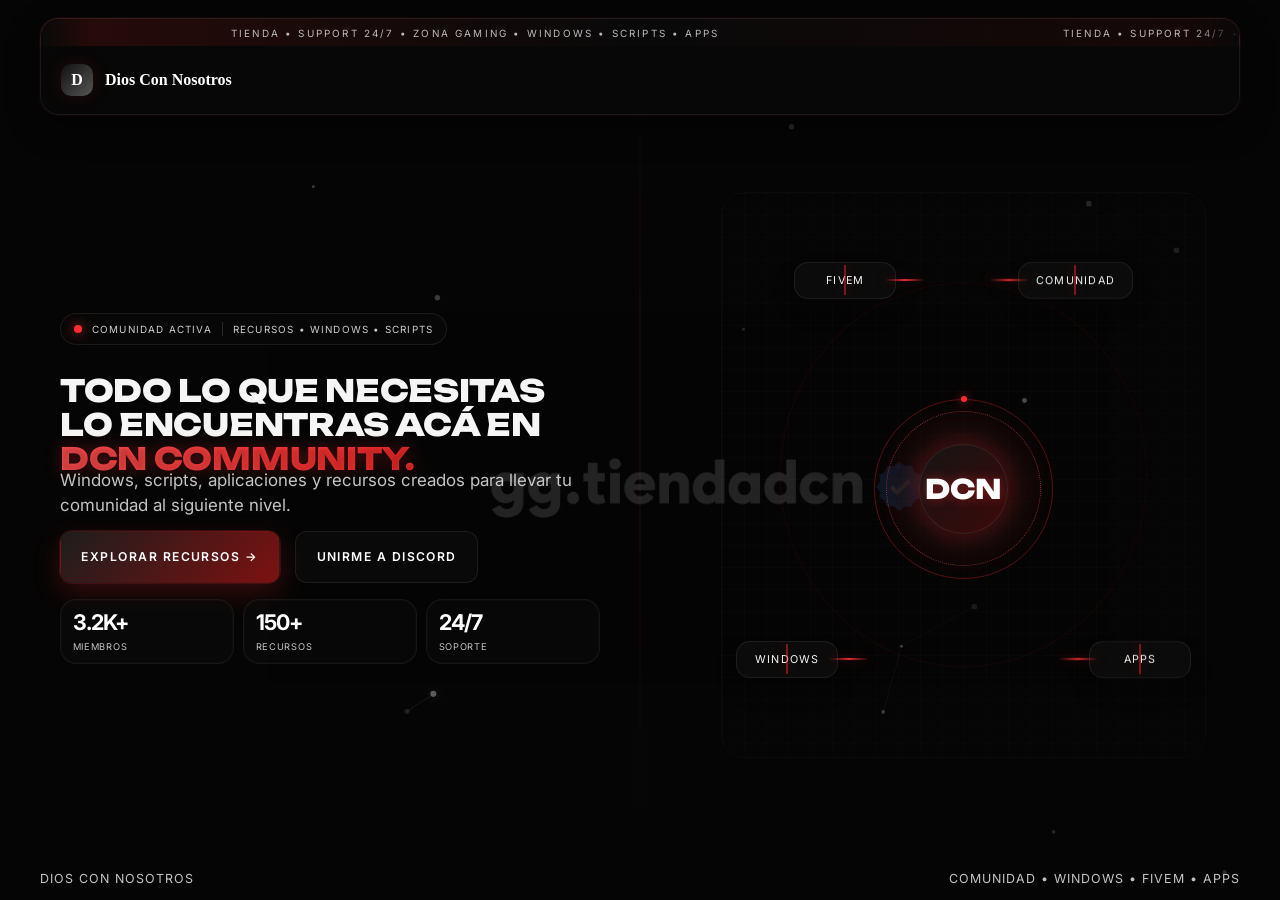
<file: index.html>
<!DOCTYPE html>
<html lang="es">
  <head>
    <!-- Cabecera principal del landing page -->
    <meta charset="UTF-8" />
    <meta name="viewport" content="width=device-width, initial-scale=1.0" />
    <title>Comunidad Discord | Productos y Free Stuff</title>
    <meta
      name="description"
      content="Comunidad de Discord con Windows, scripts, apps, recursos gratis y productos premium."
    />
    <link rel="preconnect" href="https://fonts.googleapis.com" />
    <link rel="preconnect" href="https://fonts.gstatic.com" crossorigin />
    <link
      href="https://fonts.googleapis.com/css2?family=Inter:wght@400;500;600;700;800&display=swap"
      rel="stylesheet"
    />
    <link
      href="https://fonts.googleapis.com/css2?family=Unbounded:wght@800&display=swap"
      rel="stylesheet"
    />
    <link rel="stylesheet" href="/styles.css" />
  </head>
  <body>
    <!-- Fondo animado y visual principal -->
    <canvas id="particleCanvas" aria-hidden="true"></canvas>
    <div class="background-visual" aria-hidden="true"></div>

    <div class="intro-overlay" id="introOverlay" aria-live="assertive">
      <div class="intro-brand">
        <div class="brand-mark">D</div>
        <span>Dios Con Nosotros</span>
      </div>
    </div>

    <div class="page-shell">
      <header class="topbar">
        <div class="ticker-strip" aria-hidden="true">
          <div class="ticker-track" id="tickerTrack">
            <div class="ticker-copy">
              <span class="ticker-copy-item">TIENDA • SUPPORT 24/7 • ZONA GAMING • WINDOWS • SCRIPTS • APPS</span>
              <span class="ticker-copy-item">TIENDA • SUPPORT 24/7 • ZONA GAMING • WINDOWS • SCRIPTS • APPS</span>
            </div>
            <div class="ticker-copy" aria-hidden="true">
              <span class="ticker-copy-item">TIENDA • SUPPORT 24/7 • ZONA GAMING • WINDOWS • SCRIPTS • APPS</span>
              <span class="ticker-copy-item">TIENDA • SUPPORT 24/7 • ZONA GAMING • WINDOWS • SCRIPTS • APPS</span>
            </div>
          </div>
        </div>

        <div class="topbar-inner">
          <div class="brand">
            <div class="brand-mark">D</div>
            <span id="brandNameText">Dios Con Nosotros</span>
          </div>

        </div>
      </header>

      <main>
        <div id="homeView">
          <section id="inicio" class="hero premium-hero fade-in">
            <div class="hero-copy">
              <div class="hero-badge reveal-item">
                <span class="hero-badge-dot"></span>
                <span>COMUNIDAD ACTIVA</span>
                <span class="hero-badge-divider"></span>
                <span>RECURSOS • WINDOWS • SCRIPTS</span>
              </div>

              <h1 id="communityTitle" class="reveal-item">
                <span class="hero-title-line">TODO LO QUE NECESITAS</span>
                <span class="hero-title-line">LO ENCUENTRAS ACÁ EN</span>
                <span class="hero-title-line hero-title-accent">DCN COMMUNITY.</span>
              </h1>

              <p id="communitySubtitle" class="reveal-item">
                Windows, scripts, aplicaciones y recursos creados para llevar tu comunidad al
                siguiente nivel.
              </p>

              <div class="hero-actions reveal-item">
                <a href="/windows" data-route class="btn btn-primary">EXPLORAR RECURSOS →</a>
                <a href="https://discord.gg/nmadqXrRWz" class="btn btn-secondary" target="_blank" rel="noopener noreferrer">UNIRME A DISCORD</a>
              </div>

              <div class="stats">
                <div class="reveal-item">
                  <strong class="stat-number" data-target="3.2" data-decimals="1" data-suffix="K+">0</strong>
                  <span>MIEMBROS</span>
                </div>
                <div class="reveal-item">
                  <strong class="stat-number" data-target="150" data-decimals="0" data-suffix="+">0</strong>
                  <span>RECURSOS</span>
                </div>
                <div class="reveal-item">
                  <strong class="stat-number" data-target="24" data-decimals="0" data-suffix="/7">0</strong>
                  <span>SOPORTE</span>
                </div>
              </div>
            </div>

            <div class="hero-showcase reveal-item" aria-label="Navegación principal de recursos">
              <div class="showcase-grid"></div>

              <a href="/fivem" data-route class="showcase-node showcase-node-fivem">
                <span class="showcase-pulse" aria-hidden="true"></span>
                <span>FiveM</span>
              </a>
              <a href="/windows" data-route class="showcase-node showcase-node-windows">
                <span class="showcase-pulse" aria-hidden="true"></span>
                <span>WINDOWS</span>
              </a>
              <a href="/apps" data-route class="showcase-node showcase-node-apps">
                <span class="showcase-pulse" aria-hidden="true"></span>
                <span>APPS</span>
              </a>
              <a href="/comunidad" data-route class="showcase-node showcase-node-community">
                <span class="showcase-pulse" aria-hidden="true"></span>
                <span>COMUNIDAD</span>
              </a>

              <div class="showcase-core-wrap">
                <span class="showcase-core-glow" aria-hidden="true"></span>
                <a href="/comunidad" data-route class="showcase-core" aria-label="Ir a Comunidad">DCN</a>
                <span class="showcase-orbit-dot" aria-hidden="true"></span>
              </div>
            </div>
          </section>
        </div>

        <div id="routeView" aria-live="polite"></div>
      </main>
    </div>

    <div id="requestModal" class="request-modal" hidden aria-hidden="true">
      <section class="request-modal-dialog" role="dialog" aria-modal="true" aria-labelledby="requestModalTitle" tabindex="-1">
        <button class="request-modal-close" type="button" data-close-request-modal aria-label="Cerrar">×</button>
        <div class="request-modal-heading">
          <img id="requestModalLogo" class="request-card-logo" alt="" aria-hidden="true" hidden>
          <h2 id="requestModalTitle"></h2>
        </div>
        <p id="requestModalMessage"></p>
        <a href="https://discord.gg/nmadqXrRWz" class="btn btn-primary" target="_blank" rel="noopener noreferrer">Unirme a Discord</a>
      </section>
    </div>

    <footer class="site-footer">
      <span>Dios Con Nosotros</span>
      <span>Comunidad • Windows • FiveM • Apps</span>
    </footer>

    <script src="/script.js"></script>
  </body>
</html>
</file>
<file: styles.css>
/*
  Estilos base del landing page.
  Se mantiene la paleta actual (negro, rojo y tonos cercanos), fuentes y estructura.
  Solo se ajustan detalles de layout, legibilidad y animaciones solicitadas.
*/
:root {
  --panel: rgba(17, 17, 17, 0.72);
  --panel-strong: rgba(22, 22, 22, 0.92);
  --line: rgba(255, 255, 255, 0.08);
  --text: #ffffff;
  --muted: rgba(255, 255, 255, 0.76);
  --primary: #ff2e2e;
  --primary-soft: rgba(255, 46, 46, 0.14);
  --success: #6affb3;
  --warning: #ffac4c;
  --danger: #ff4d5a;
  --shadow: 0 18px 45px rgba(0, 0, 0, 0.42);
  --brand-font: 'Georgia', 'Times New Roman', serif;
}

* {
  box-sizing: border-box;
}

html {
  scroll-behavior: auto;
}

section[id] {
  scroll-margin-top: 120px;
}

body {
  margin: 0;
  font-family: "Inter", sans-serif;
  background: #050505;
  color: var(--text);
  min-height: 100vh;
  position: relative;
  overflow-x: hidden;
}

.background-visual {
  display: none;
}

img {
  max-width: 100%;
  display: block;
}

button,
input,
select,
textarea {
  font: inherit;
}

.page-shell {
  width: min(1200px, calc(100% - 32px));
  margin: 0 auto;
  padding: 24px 0 60px;
  position: relative;
  z-index: 1;
}

.site-footer {
  width: min(1200px, calc(100% - 32px));
  margin: 0 auto;
  padding: 0 0 30px;
  display: flex;
  justify-content: space-between;
  gap: 16px;
  color: var(--muted);
  font-size: 0.78rem;
  letter-spacing: 0.08em;
  text-transform: uppercase;
}

.page-shell::before {
  content: "";
  position: absolute;
  left: 50%;
  transform: translateX(-50%);
  top: 0;
  width: 1px;
  height: 100%;
  background: linear-gradient(180deg, transparent, rgba(255,46,46,0.42), transparent);
  opacity: 0.4;
}

/* Barra superior con cinta propia y sin solaparse con el menú */
.topbar {
  position: sticky;
  top: 12px;
  z-index: 10;
  display: block;
  gap: 0;
  overflow: hidden;
  border-radius: 18px;
  box-shadow: 0 0 0 1px rgba(255, 46, 46, 0.06), 0 12px 32px rgba(0, 0, 0, 0.42);
}

.ticker-strip {
  display: flex;
  align-items: center;
  height: 28px;
  padding: 0 18px;
  overflow: hidden;
  background: linear-gradient(90deg, rgba(255,46,46,0.14), rgba(255,255,255,0.02), rgba(255,46,46,0.08));
  border: 1px solid rgba(255, 255, 255, 0.08);
  border-bottom: none;
  border-radius: 18px 18px 0 0;
  white-space: nowrap;
  position: relative;
}

.ticker-strip::before,
.ticker-strip::after {
  content: "";
  position: absolute;
  top: 0;
  bottom: 0;
  width: 48px;
  pointer-events: none;
  z-index: 1;
}

.ticker-strip::before {
  left: 0;
  background: linear-gradient(90deg, rgba(9, 9, 9, 1), rgba(9, 9, 9, 0));
}

.ticker-strip::after {
  right: 0;
  background: linear-gradient(270deg, rgba(9, 9, 9, 1), rgba(9, 9, 9, 0));
}

.ticker-track {
  display: flex;
  width: max-content;
  white-space: nowrap;
  animation: marquee 30s linear infinite;
  will-change: transform;
}

.ticker-copy {
  display: flex;
  flex: 0 0 auto;
  width: max-content;
}

.ticker-copy-item {
  display: block;
  flex: 0 0 auto;
  min-width: 65vw;
  padding: 0 4rem;
  text-align: center;
  font-size: 0.62rem;
  letter-spacing: 0.22em;
  text-transform: uppercase;
  color: rgba(255, 255, 255, 0.72);
}

@keyframes marquee {
  0% { transform: translateX(0); }
  100% { transform: translateX(-50%); }
}

.topbar-inner {
  display: flex;
  align-items: center;
  justify-content: flex-start;
  gap: 18px;
  padding: 18px 20px;
  background: rgba(9, 9, 9, 0.72);
  border: 1px solid rgba(255, 255, 255, 0.08);
  border-top: none;
  border-radius: 0 0 18px 18px;
  backdrop-filter: blur(10px);
}

.brand {
  display: inline-flex;
  align-items: center;
  gap: 12px;
  font-weight: 700;
  font-family: var(--brand-font);
}

.brand-mark {
  width: 32px;
  height: 32px;
  border-radius: 10px;
  display: grid;
  place-items: center;
  background: linear-gradient(135deg, #111111, #555555);
  font-weight: 800;
  color: white;
  box-shadow: 0 0 18px rgba(255, 46, 46, 0.12);
}

.main-nav {
  display: flex;
  align-items: center;
  gap: 20px;
}

.main-nav a {
  color: var(--muted);
  text-decoration: none;
  font-size: 0.96rem;
}

.btn {
  display: inline-flex;
  align-items: center;
  justify-content: center;
  padding: 12px 18px;
  border: 1px solid transparent;
  border-radius: 12px;
  font-weight: 600;
  text-decoration: none;
  cursor: pointer;
  transition: transform 0.24s ease, box-shadow 0.24s ease, border-color 0.24s ease;
}

.btn:hover {
  transform: translateY(-2px);
}

.btn-primary {
  background: linear-gradient(135deg, #1d1d1d, #7d1111);
  color: white;
  box-shadow: 0 0 0 1px rgba(255, 46, 46, 0.15), 0 10px 28px rgba(255, 46, 46, 0.2);
}

.btn-primary:hover {
  box-shadow: 0 0 0 1px rgba(255, 46, 46, 0.28), 0 0 22px rgba(255, 46, 46, 0.22), 0 8px 18px rgba(255, 46, 46, 0.16);
}

.btn-secondary {
  background: rgba(255, 255, 255, 0.02);
  border-color: var(--line);
  color: var(--text);
}

.btn-secondary:hover {
  border-color: rgba(255,46,46,0.2);
  box-shadow: 0 0 18px rgba(255, 46, 46, 0.12);
}

.btn.small {
  padding: 8px 12px;
  font-size: 0.8rem;
}

.hero {
  margin-top: 30px;
  display: grid;
  grid-template-columns: 1.08fr 0.92fr;
  gap: 30px;
  align-items: center;
  min-height: 85vh;
  padding: 46px 12px 18px;
  position: relative;
  isolation: isolate;
  background: transparent;
}

.hero::before {
  content: "";
  position: absolute;
  inset: 0;
  background-image: url("image.png");
  background-repeat: no-repeat;
  background-position: 64% 52%;
  background-size: 70% auto;
  opacity: 0.12;
  pointer-events: none;
  z-index: 0;
  overflow: hidden;
}

.hero-copy {
  position: relative;
  z-index: 1;
  padding: 12px 10px 12px 8px;
}

.hero-badge {
  display: inline-flex;
  align-items: center;
  gap: 10px;
  padding: 8px 14px;
  border: 1px solid rgba(255,255,255,0.08);
  border-radius: 999px;
  background: rgba(10,10,10,0.62);
  color: rgba(255,255,255,0.8);
  font-size: 0.68rem;
  letter-spacing: 0.12em;
  text-transform: uppercase;
  white-space: nowrap;
}

.hero-badge-dot {
  display: inline-block;
  width: 8px;
  height: 8px;
  border-radius: 50%;
  background: #ff2e2e;
  box-shadow: 0 0 12px rgba(255, 46, 46, 0.8);
}

.hero-badge-divider {
  width: 1px;
  height: 14px;
  background: rgba(255,255,255,0.14);
}

.eyebrow {
  display: inline-block;
  font-size: 0.8rem;
  letter-spacing: 0.1em;
  text-transform: uppercase;
  color: #666666;
  margin-bottom: 12px;
}

.hero h1 {
  margin: 24px 0 18px;
  font-size: clamp(1rem, 2.7vw, 2.4rem);
  line-height: 1.1;
  letter-spacing: -0.01em;
  text-transform: uppercase;
  color: #f5f5f5;
  font-family: 'Unbounded', 'Inter', sans-serif;
  font-weight: 800;
  max-width: 620px;
  text-shadow: 0 1px 5px rgba(0, 0, 0, 0.22);
  opacity: 1;
  animation: none;
}

.hero-title-line {
  display: block;
  white-space: nowrap;
  opacity: 0;
  transform: translateY(12px);
  animation: heroTitleLineIn 0.65s cubic-bezier(0.2, 0.8, 0.2, 1) forwards;
}

.hero-title-line:nth-child(1) { animation-delay: 80ms; }
.hero-title-line:nth-child(2) { animation-delay: 220ms; }
.hero-title-line:nth-child(3) { animation-delay: 360ms; }

.hero-title-accent {
  color: #ff4d4d;
  background-image: linear-gradient(90deg, #ff4d4d, #ff2e2e, #7d1111);
  background-clip: text;
  -webkit-background-clip: text;
  -webkit-text-fill-color: transparent;
  filter: drop-shadow(0 0 8px rgba(255, 46, 46, 0.32));
}

@keyframes heroTitleLineIn {
  to {
    opacity: 1;
    transform: translateY(0);
  }
}

.hero-copy p {
  max-width: 590px;
  color: var(--muted);
  font-size: 1.06rem;
  line-height: 1.7;
  margin: 0;
}

.hero-actions {
  display: flex;
  flex-wrap: wrap;
  gap: 16px;
  margin: 28px 0 32px;
}

.hero-actions .btn {
  min-height: 52px;
  padding: 0 22px;
  font-size: 0.76rem;
  letter-spacing: 0.12em;
  text-transform: uppercase;
}

.stats {
  display: grid;
  grid-template-columns: repeat(3, minmax(110px, 1fr));
  gap: 16px;
  max-width: 540px;
}

.stats div {
  display: flex;
  flex-direction: column;
  gap: 8px;
  padding: 18px 16px 14px;
  background: rgba(12,12,12,0.55);
  border: 1px solid rgba(255,255,255,0.06);
  border-radius: 16px;
  box-shadow: inset 0 0 0 1px rgba(255,255,255,0.02);
}

.stats strong {
  font-size: clamp(1.5rem, 2.1vw, 2.1rem);
  line-height: 1;
  letter-spacing: -0.04em;
}

.stats span {
  color: var(--muted);
  font-size: 0.7rem;
  letter-spacing: 0.14em;
  text-transform: uppercase;
}

.hero-showcase {
  position: relative;
  z-index: 1;
  min-height: 530px;
  display: grid;
  place-items: center;
  padding: 18px;
}

.showcase-grid {
  position: absolute;
  inset: 18px 22px 46px 22px;
  background-image:
    linear-gradient(rgba(255,255,255,0.02) 1px, transparent 1px),
    linear-gradient(90deg, rgba(255,255,255,0.02) 1px, transparent 1px);
  background-size: 22px 22px;
  border: 1px solid rgba(255,255,255,0.04);
  border-radius: 24px;
  opacity: 0.7;
}

.showcase-grid::before {
  content: "";
  position: absolute;
  inset: 16% 12% 16% 12%;
  border: 1px solid rgba(255, 46, 46, 0.08);
  border-radius: 50%;
  box-shadow: 0 0 0 1px rgba(255, 46, 46, 0.04);
}

.showcase-core-wrap {
  position: relative;
  z-index: 2;
  width: 144px;
  height: 144px;
  border-radius: 50%;
  display: grid;
  place-items: center;
  background: radial-gradient(circle, rgba(255,46,46,0.18), rgba(17,17,17,0.3) 62%, transparent 100%);
  box-shadow: 0 0 30px rgba(255, 46, 46, 0.08);
}

.showcase-core {
  position: relative;
  z-index: 2;
  width: 92px;
  height: 92px;
  border-radius: 50%;
  display: grid;
  place-items: center;
  font-size: 2.5rem;
  font-weight: 800;
  color: var(--text);
  text-decoration: none;
  cursor: pointer;
  background: linear-gradient(135deg, #151515, #3b0909);
  border: 1px solid rgba(255,255,255,0.08);
  box-shadow: 0 0 32px rgba(255, 46, 46, 0.2);
}

.showcase-core:focus-visible {
  outline: 2px solid rgba(255, 46, 46, 0.8);
  outline-offset: 4px;
}

.showcase-node {
  position: absolute;
  z-index: 2;
  display: flex;
  align-items: center;
  justify-content: center;
  min-width: 120px;
  padding: 12px 18px;
  border-radius: 14px;
  background: rgba(13,13,13,0.9);
  border: 1px solid rgba(255,255,255,0.08);
  color: #f5f5f5;
  font-size: 0.72rem;
  letter-spacing: 0.12em;
  text-transform: uppercase;
  text-decoration: none;
  cursor: pointer;
  box-shadow: 0 12px 22px rgba(0,0,0,0.2);
  transition: transform 0.3s ease, border-color 0.3s ease, box-shadow 0.3s ease;
}

.route-page {
  min-height: 65vh;
  padding: 28px 10px 60px;
}

.back-link {
  display: inline-flex;
  align-items: center;
  min-height: 42px;
  margin-bottom: 34px;
  color: var(--muted);
  font-size: 0.76rem;
  letter-spacing: 0.12em;
  text-decoration: none;
  text-transform: uppercase;
  transition: color 0.2s ease, transform 0.2s ease;
}

.back-link:hover {
  color: var(--text);
  transform: translateX(-3px);
}

.route-heading {
  margin-bottom: 32px;
}

.route-heading h1,
.not-found-page h1 {
  margin: 8px 0 12px;
  color: var(--text);
  font-family: var(--brand-font);
  font-size: clamp(2.4rem, 5vw, 4rem);
  line-height: 1;
}

.route-heading p {
  margin: 0;
  color: var(--muted);
  font-size: 1.02rem;
  line-height: 1.7;
}

.feature-grid {
  display: grid;
  grid-template-columns: repeat(3, minmax(0, 1fr));
  gap: 20px;
}

.resource-grid {
  grid-template-columns: repeat(3, minmax(0, 1fr));
}

.route-founders {
  margin-top: 72px;
}

.route-leaving {
  opacity: 0;
  transform: translateY(8px);
  transition: opacity 130ms ease, transform 130ms ease;
}

.route-entering {
  animation: routeEnter 280ms ease both;
}

@keyframes routeEnter {
  from { opacity: 0; transform: translateY(10px); }
  to { opacity: 1; transform: translateY(0); }
}

[hidden] {
  display: none !important;
}

/* Mejoras del diagrama de la derecha */
.showcase-node:hover {
  transform: translateY(-2px);
  border-color: rgba(255, 46, 46, 0.18);
  box-shadow: 0 0 0 1px rgba(255,46,46,0.12), 0 16px 24px rgba(0,0,0,0.28);
}

.showcase-node::before,
.showcase-node::after {
  content: "";
  position: absolute;
  background: linear-gradient(90deg, rgba(255,46,46,0), rgba(255,46,46,0.9), rgba(255,46,46,0));
  box-shadow: 0 0 12px rgba(255,46,46,0.28);
  animation: linePulse 2.3s ease-in-out infinite alternate;
}

.showcase-node::before {
  width: 30px;
  height: 2px;
  top: 50%;
  transform: translateY(-50%);
}

.showcase-node::after {
  width: 2px;
  height: 30px;
  left: 50%;
  transform: translateX(-50%);
}

@keyframes linePulse {
  0% { opacity: 0.4; filter: brightness(0.8); }
  100% { opacity: 1; filter: brightness(1.25); }
}

.showcase-node-fivem {
  left: 18%;
  top: 14%;
}

.showcase-node-fivem::before {
  left: auto;
  right: -30px;
  width: 40px;
}

.showcase-node-windows {
  left: 7%;
  bottom: 20%;
}

.showcase-node-windows::before {
  left: auto;
  right: -32px;
  width: 40px;
}

.showcase-node-apps {
  right: 7%;
  bottom: 20%;
}

.showcase-node-apps::before {
  left: -32px;
  width: 40px;
}

.showcase-node-community {
  right: 18%;
  top: 14%;
}

.showcase-node-community::before {
  left: -30px;
  width: 40px;
}


.hero-card,
.mini-panel,
.mini-head,
.dot,
.mini-panel h3,
.mini-panel ul {
  display: none;
}

#particleCanvas {
  position: fixed;
  inset: 0;
  width: 100%;
  height: 100%;
  z-index: 1;
  pointer-events: none;
  opacity: 0.9;
}

.content-section {
  margin-top: 72px;
}

.tech-layout {
  position: relative;
  display: grid;
  grid-template-columns: minmax(260px, 1fr) 220px minmax(260px, 1fr);
  grid-template-areas:
    "top-left center top-right"
    "mid-left center mid-right"
    "bottom-left center bottom-right";
  gap: 30px 28px;
  align-items: center;
  margin-top: 32px;
  padding: 24px 12px 12px;
}

.tech-layout::before {
  content: "";
  position: absolute;
  inset: 0;
  background: linear-gradient(90deg, transparent 0%, rgba(255, 46, 46, 0.08) 50%, transparent 100%);
  pointer-events: none;
}

.tech-center {
  position: relative;
  z-index: 1;
  grid-area: center;
  display: grid;
  place-items: center;
  width: 180px;
  height: 180px;
  justify-self: center;
  border-radius: 50%;
  background: rgba(255, 255, 255, 0.02);
  border: 1px solid rgba(255, 255, 255, 0.08);
  box-shadow: 0 0 0 1px rgba(255, 46, 46, 0.08), 0 18px 40px rgba(0,0,0,0.28);
}

.tech-center::before,
.tech-center::after {
  content: "";
  position: absolute;
  inset: 50% auto auto 50%;
  transform: translate(-50%, -50%);
  width: 220px;
  height: 1px;
  background: linear-gradient(90deg, transparent, rgba(255, 46, 46, 0.55), transparent);
}

.tech-center::after {
  width: 1px;
  height: 220px;
  background: linear-gradient(180deg, transparent, rgba(255, 46, 46, 0.55), transparent);
}

.tech-center-core {
  width: 88px;
  height: 88px;
  border-radius: 50%;
  display: grid;
  place-items: center;
  font-size: 2.2rem;
  font-weight: 800;
  background: linear-gradient(135deg, #111111, #2d0d0d);
  color: #fff;
  border: 1px solid rgba(255, 46, 46, 0.2);
  box-shadow: 0 0 18px rgba(255, 46, 46, 0.18);
}

.tech-card {
  position: relative;
  z-index: 1;
  min-width: 0;
}

.tech-top-left { grid-area: top-left; }
.tech-top-right { grid-area: top-right; }
.tech-bottom-left { grid-area: bottom-left; }
.tech-bottom-right { grid-area: bottom-right; }

.features,
.catalog,
.founders {
  margin-top: 72px;
}

.features {
  display: grid;
  grid-template-columns: repeat(3, minmax(0, 1fr));
  gap: 20px;
}

.feature-box {
  position: relative;
  background: linear-gradient(180deg, rgba(17,17,17,0.8), rgba(10,10,10,0.9));
  border: 1px solid rgba(255,255,255,0.06);
  border-radius: 20px;
  padding: 24px;
  box-shadow: 0 10px 24px rgba(0,0,0,0.18);
  overflow: hidden;
  transition: transform 0.35s ease, border-color 0.35s ease, box-shadow 0.35s ease;
  animation: cardFloat 7s ease-in-out infinite alternate;
}

.feature-box::before,
.product-card::before,
.founder-card::before {
  content: "";
  position: absolute;
  inset: 0 auto auto 0;
  width: 100%;
  height: 1px;
  background: linear-gradient(90deg, transparent, rgba(255,46,46,0.7), transparent);
  opacity: 0.7;
}

.feature-box::after,
.product-card::after,
.founder-card::after {
  content: "";
  position: absolute;
  inset: 0;
  background: radial-gradient(circle at var(--x, 50%) var(--y, 50%), rgba(255, 46, 46, 0.2), transparent 26%);
  opacity: 0;
  transition: opacity 0.25s ease;
  pointer-events: none;
}

.feature-box:hover::after,
.product-card:hover::after,
.founder-card:hover::after,
.feature-box:hover,
.product-card:hover,
.founder-card:hover {
  transform: translateY(-4px);
  border-color: rgba(255, 46, 46, 0.26);
  box-shadow: 0 0 0 1px rgba(255,46,46,0.12), 0 16px 30px rgba(0,0,0,0.34);
  opacity: 1;
}

@keyframes cardFloat {
  0% { transform: translateY(0px); }
  100% { transform: translateY(-6px); }
}

.feature-tag {
  display: inline-block;
  background: var(--primary-soft);
  color: #2c2c2c;
  padding: 7px 10px;
  border-radius: 999px;
  font-size: 0.75rem;
  font-weight: 600;
  margin-bottom: 14px;
}

.feature-tag.alt {
  background: rgba(48, 209, 88, 0.12);
  color: #96f7b3;
}

.feature-tag.gold {
  background: rgba(255, 183, 3, 0.12);
  color: #ffd88a;
}

.feature-box h3 {
  margin: 0 0 10px;
  font-size: 1.4rem;
}

.feature-box p {
  margin: 0;
  color: var(--muted);
  line-height: 1.7;
}

.intro-overlay {
  position: fixed;
  inset: 0;
  display: grid;
  place-items: center;
  background: rgba(9, 9, 9, 0.93);
  z-index: 30;
  transition: opacity 0.9s ease, visibility 0.9s ease;
}

.intro-overlay.hidden {
  opacity: 0;
  visibility: hidden;
}

.intro-brand {
  display: inline-flex;
  align-items: center;
  gap: 18px;
  padding: 22px 34px;
  border: 1px solid rgba(255, 255, 255, 0.18);
  border-radius: 999px;
  background: rgba(255, 255, 255, 0.04);
  backdrop-filter: blur(10px);
  color: white;
  font-size: clamp(1.5rem, 3vw, 2.6rem);
  font-family: var(--brand-font);
  animation: pulseIntro 1.7s ease-in-out infinite alternate;
}

@keyframes pulseIntro {
  0% { transform: scale(0.98); opacity: 0.8; }
  100% { transform: scale(1.04); opacity: 1; }
}

.fade-in {
  opacity: 0;
  transform: translateY(12px);
  animation: fadeInUp 0.8s ease forwards;
}

@keyframes fadeInUp {
  0% {
    opacity: 0;
    transform: translateY(12px);
  }
  100% {
    opacity: 1;
    transform: translateY(0);
  }
}

.reveal-item {
  opacity: 0;
  transform: translateY(18px);
  animation: revealIn 0.7s cubic-bezier(0.2, 0.8, 0.2, 1) forwards;
}

@keyframes revealIn {
  0% {
    opacity: 0;
    transform: translateY(18px);
  }
  100% {
    opacity: 1;
    transform: translateY(0);
  }
}

.section-header {
  display: flex;
  align-items: center;
  justify-content: space-between;
  gap: 16px;
  margin-bottom: 22px;
}

.section-header h2 {
  margin: 0;
  font-size: clamp(1.8rem, 3vw, 2.5rem);
}

.product-grid,
.founders-grid {
  display: grid;
  grid-template-columns: repeat(3, minmax(0, 1fr));
  gap: 20px;
}

.tech-layout .product-grid {
  grid-template-columns: repeat(2, minmax(0, 1fr));
  gap: 18px;
}

.tech-layout .feature-grid {
  grid-template-columns: repeat(3, minmax(0, 1fr));
  gap: 16px;
}

.tech-layout .section-header {
  margin-bottom: 18px;
}

.tech-layout .content-section {
  margin-top: 0;
}

.product-card,
.founder-card {
  position: relative;
  background: linear-gradient(180deg, rgba(17,17,17,0.78), rgba(10,10,10,0.9));
  border: 1px solid rgba(255,255,255,0.06);
  border-radius: 22px;
  overflow: hidden;
  box-shadow: 0 14px 26px rgba(0,0,0,0.22);
  transition: transform 0.35s ease, box-shadow 0.35s ease, border-color 0.35s ease;
}

.product-card {
  padding: 18px;
}

.resource-grid.request-grid {
  grid-template-columns: repeat(3, minmax(0, 1fr));
}

.request-card {
  min-height: 180px;
  display: flex;
  flex-direction: column;
  align-items: flex-start;
  justify-content: space-between;
  gap: 24px;
  width: 100%;
  color: var(--text);
  font: inherit;
  text-align: left;
  cursor: pointer;
  animation: appCardReveal 0.6s ease both;
}

.request-card-windows,
.request-card-fivem {
  overflow: hidden;
  border-radius: 22px;
}

.request-card-background {
  position: absolute;
  z-index: 0;
  inset: 0;
  width: 100%;
  height: 100%;
  object-fit: cover;
  object-position: center;
  filter: blur(4px);
  transform: scale(1.1);
  pointer-events: none;
  transition: filter 0.4s ease, transform 0.4s ease;
}

.request-card-windows:hover .request-card-background,
.request-card-fivem:hover .request-card-background {
  filter: blur(2px);
  transform: scale(1.13);
}

.request-card-overlay {
  position: absolute;
  z-index: 0;
  inset: 0;
  background: linear-gradient(180deg, rgba(0, 0, 0, 0.62), rgba(0, 0, 0, 0.35) 52%, rgba(0, 0, 0, 0.78));
  pointer-events: none;
}

.request-card-watermark {
  position: absolute;
  z-index: 0;
  right: 10px;
  bottom: 8px;
  width: min(48%, 170px);
  height: 125px;
  object-fit: contain;
  opacity: 0.11;
  filter: blur(1px);
  mask-image: radial-gradient(ellipse at center, #000 48%, transparent 100%);
  -webkit-mask-image: radial-gradient(ellipse at center, #000 48%, transparent 100%);
  pointer-events: none;
  transition: opacity 0.35s ease, transform 0.35s ease;
}

.request-card:hover .request-card-watermark {
  opacity: 0.15;
  transform: translateY(-5px);
}

.request-card-heading,
.request-modal-heading {
  position: relative;
  z-index: 1;
  display: flex;
  align-items: center;
  gap: 12px;
}

.request-card-logo {
  flex: 0 0 44px;
  width: 44px;
  height: 44px;
  object-fit: contain;
  border-radius: 8px;
}

.request-card h3 {
  margin: 0;
  font-size: 1.35rem;
}

.request-modal-heading {
  margin: 0 36px 14px 0;
}

.request-card .btn {
  position: relative;
  z-index: 1;
  align-self: stretch;
}

.request-modal-close:focus-visible {
  outline: 2px solid rgba(255, 46, 46, 0.8);
  outline-offset: 3px;
}

@keyframes appCardReveal {
  from { opacity: 0; }
  to { opacity: 1; }
}

.request-modal[hidden] {
  display: none;
}

.request-modal {
  position: fixed;
  inset: 0;
  z-index: 60;
  display: grid;
  place-items: center;
  padding: 20px;
  background: rgba(0, 0, 0, 0.78);
  backdrop-filter: blur(8px);
  opacity: 0;
  transition: opacity 180ms ease;
}

.request-modal.is-open {
  opacity: 1;
}

.request-modal-dialog {
  position: relative;
  width: min(100%, 460px);
  padding: 34px 28px 28px;
  border: 1px solid rgba(255, 255, 255, 0.08);
  border-radius: 16px;
  background: linear-gradient(180deg, rgba(17, 17, 17, 0.98), rgba(8, 8, 8, 0.98));
  box-shadow: 0 18px 45px rgba(0, 0, 0, 0.55), 0 0 24px rgba(255, 46, 46, 0.12);
  transform: scale(0.96);
  transition: transform 180ms ease;
}

.request-modal.is-open .request-modal-dialog {
  transform: scale(1);
}

.request-modal-dialog h2 {
  margin: 0;
  color: var(--text);
  font-family: var(--brand-font);
  font-size: 1.8rem;
}

.request-modal-dialog p {
  margin: 0 0 24px;
  color: var(--muted);
  line-height: 1.6;
}

.request-modal-dialog .btn {
  width: 100%;
}

.request-modal-close {
  position: absolute;
  top: 12px;
  right: 12px;
  display: grid;
  place-items: center;
  width: 36px;
  height: 36px;
  padding: 0;
  border: 1px solid rgba(255, 255, 255, 0.08);
  border-radius: 10px;
  background: rgba(255, 255, 255, 0.02);
  color: var(--text);
  font-size: 1.4rem;
  cursor: pointer;
}

body.request-modal-open {
  overflow: hidden;
}

.card-top {
  display: flex;
  align-items: center;
  justify-content: space-between;
  gap: 10px;
  margin-bottom: 16px;
}

.badge {
  display: inline-flex;
  align-items: center;
  justify-content: center;
  padding: 6px 10px;
  border-radius: 999px;
  font-size: 0.7rem;
  font-weight: 700;
  letter-spacing: 0.04em;
  text-transform: uppercase;
}

.badge.script {
  background: rgba(88, 101, 242, 0.18);
  color: #c7d2ff;
}

.badge.windows {
  background: rgba(48, 209, 88, 0.12);
  color: #96f7b3;
}

.badge.app {
  background: rgba(255, 183, 3, 0.12);
  color: #ffd88a;
}

.badge.free {
  background: rgba(89, 205, 246, 0.12);
  color: #a5ecff;
}

.price {
  font-weight: 800;
  color: #fff;
}

.product-card h3 {
  margin: 0 0 10px;
  font-size: 1.35rem;
}

.product-card p {
  margin: 0 0 20px;
  color: var(--muted);
  line-height: 1.7;
}

.card-actions {
  display: flex;
  align-items: center;
  justify-content: space-between;
  gap: 12px;
}

.founder-card {
  padding: 16px;
  position: relative;
}

.founder-avatar {
  width: 100%;
  height: 190px;
  object-fit: cover;
  border-radius: 16px;
  margin-bottom: 16px;
}

.founder-card h3 {
  margin: 0;
  font-size: 1.25rem;
}

.role {
  display: inline-block;
  margin: 8px 0 12px;
  color: #9ab1ff;
  font-weight: 600;
}

.founder-card p {
  margin: 0;
  color: var(--muted);
  line-height: 1.7;
}

.community-heading {
  margin-bottom: 48px;
}

.community-info-grid {
  display: grid;
  grid-template-columns: repeat(3, minmax(0, 1fr));
  gap: 20px;
  margin-bottom: 72px;
}

.community-info-card {
  min-height: 180px;
  display: flex;
  flex-direction: column;
  align-items: flex-start;
  gap: 14px;
  animation: communityInfoReveal 0.55s ease both;
}

.community-info-icon {
  flex: 0 0 30px;
  width: 30px;
  height: 30px;
  color: var(--primary);
}

.community-info-card h3 {
  margin: 0;
  font-size: 1.05rem;
  font-weight: 700;
}

.community-info-card p {
  margin: 0;
  color: var(--muted);
  line-height: 1.6;
}

@keyframes communityInfoReveal {
  from { opacity: 0; }
  to { opacity: 1; }
}

.community-group {
  margin-top: 40px;
}

.community-group h2 {
  margin: 0 0 26px;
  font-size: clamp(1.7rem, 3vw, 2.2rem);
  text-align: center;
}

.community-members-grid {
  display: grid;
  align-items: start;
  justify-content: center;
  gap: 28px;
}

.community-founders-grid {
  grid-template-columns: repeat(2, minmax(0, 1fr));
  max-width: 560px;
  margin: 0 auto;
}

.community-owners-grid {
  grid-template-columns: repeat(4, minmax(0, 1fr));
  max-width: 1000px;
  margin: 0 auto;
}

.community-member {
  display: grid;
  justify-items: center;
  align-content: start;
  gap: 14px;
  min-width: 0;
  padding: 12px;
  overflow: visible;
  border: 0;
  border-radius: 12px;
  background: transparent;
  box-shadow: none;
  animation: communityMemberEnter 0.55s ease both;
  transition: transform 0.35s ease;
}

.community-member::before {
  display: none;
}

.community-member:hover {
  transform: translateY(-5px);
  border-color: transparent;
  box-shadow: none;
}

.community-member-photo {
  position: relative;
  display: grid;
  place-items: center;
  width: 156px;
  height: 156px;
  padding: 4px;
  border-radius: 50%;
  background: linear-gradient(135deg, #ff4d4d, #7d1111 55%, #ff2e2e);
  box-shadow: 0 0 18px rgba(255, 46, 46, 0.24);
  transition: transform 0.35s ease, box-shadow 0.35s ease;
}

.community-member-owner .community-member-photo {
  width: 112px;
  height: 112px;
}

.community-member-photo img {
  display: block;
  width: 100%;
  height: 100%;
  border-radius: 50%;
  object-fit: cover;
}

.community-member-fallback {
  position: absolute;
  inset: 4px;
  display: grid;
  place-items: center;
  border-radius: 50%;
  background: #101010;
  color: var(--text);
  font-size: 2rem;
  font-weight: 700;
}

.community-member-owner .community-member-fallback {
  font-size: 1.6rem;
}

.community-member h3 {
  position: relative;
  z-index: 1;
  margin: 0;
  font-size: 1.15rem;
  text-align: center;
  text-transform: uppercase;
}

.community-member:hover .community-member-photo {
  transform: scale(1.035);
  box-shadow: 0 0 26px rgba(255, 46, 46, 0.4);
}

@keyframes communityMemberEnter {
  from { opacity: 0; }
  to { opacity: 1; }
}

@media (max-width: 900px) {
  .hero,
  .features,
  .feature-grid,
  .product-grid,
  .founders-grid,
  .topbar-inner {
    flex-wrap: wrap;
    justify-content: flex-start;
  }

  .main-nav {
    flex-wrap: wrap;
    justify-content: center;
  }

  .resource-grid.request-grid {
    grid-template-columns: repeat(2, minmax(0, 1fr));
  }

  .community-founders-grid {
    grid-template-columns: repeat(2, minmax(0, 1fr));
  }

  .community-owners-grid {
    grid-template-columns: repeat(2, minmax(0, 1fr));
  }

  .community-info-grid {
    grid-template-columns: repeat(2, minmax(0, 1fr));
  }
}

@media (max-width: 600px) {
  .page-shell {
    width: min(100% - 20px, 600px);
  }

  .hero {
    padding-top: 10px;
  }

  .section-header {
    align-items: flex-start;
    flex-direction: column;
  }

  .ticker-strip {
    height: 24px;
  }

  .ticker-copy-item {
    min-width: 85vw;
    letter-spacing: 0.12em;
  }

  .community-founders-grid {
    grid-template-columns: 1fr;
  }

  .community-owners-grid {
    grid-template-columns: repeat(2, minmax(0, 1fr));
  }

  .community-info-grid {
    grid-template-columns: 1fr;
  }

  .resource-grid.request-grid {
    grid-template-columns: 1fr;
  }

  .request-modal-dialog {
    padding: 32px 22px 22px;
  }
}

@media (min-width: 768px) and (min-height: 768px) {
  body.home-page {
    display: flex;
    flex-direction: column;
    width: 100%;
    height: 100vh;
    height: 100dvh;
    overflow: hidden;
  }

  body.home-page .page-shell {
    display: flex;
    flex: 1 1 auto;
    flex-direction: column;
    min-height: 0;
    padding: clamp(8px, 2vh, 18px) 0 0;
  }

  body.home-page .topbar {
    position: relative;
    top: auto;
    flex: 0 0 auto;
  }

  body.home-page main {
    display: flex;
    flex: 1 1 auto;
    flex-direction: column;
    min-height: 0;
  }

  body.home-page #homeView {
    display: flex;
    flex: 1 1 auto;
    flex-direction: column;
    min-height: 0;
  }

  body.home-page #routeView {
    display: none;
  }

  body.home-page .hero {
    flex: 1 1 auto;
    grid-template-columns: minmax(0, 1.08fr) minmax(0, 0.92fr);
    min-height: 0;
    height: 100%;
    margin: 0;
    padding: clamp(10px, 2vh, 20px) 12px;
    gap: clamp(12px, 2vw, 30px);
  }

  body.home-page .hero-copy {
    min-width: 0;
    padding: clamp(0px, 1vh, 8px);
  }

  body.home-page .hero-badge {
    gap: clamp(6px, 0.8vw, 10px);
    padding: clamp(5px, 1vh, 8px) clamp(9px, 1vw, 14px);
    font-size: clamp(0.55rem, 1.1vh, 0.68rem);
  }

  body.home-page .hero h1 {
    margin: clamp(8px, 1.2vh, 16px) 0;
    font-size: clamp(1rem, min(4.8vh, 2.4vw), 2.3rem);
  }

  body.home-page .hero-copy p {
    font-size: clamp(0.82rem, 1.9vh, 1.06rem);
    line-height: 1.45;
  }

  body.home-page .hero-actions {
    gap: clamp(8px, 1.2vw, 16px);
    margin: clamp(10px, 1.5vh, 18px) 0 clamp(12px, 1.8vh, 22px);
  }

  body.home-page .hero-actions .btn {
    min-height: clamp(40px, 6vh, 52px);
    padding: 0 clamp(12px, 1.6vw, 22px);
  }

  body.home-page .stats {
    width: 100%;
    gap: clamp(6px, 1vh, 12px);
  }

  body.home-page .stats div {
    min-width: 0;
    gap: clamp(4px, 0.8vh, 8px);
    padding: clamp(8px, 1.3vh, 14px) clamp(7px, 0.9vw, 12px);
  }

  body.home-page .stats strong {
    font-size: clamp(1.1rem, 2.4vh, 1.8rem);
  }

  body.home-page .stats span {
    font-size: clamp(0.58rem, 1vh, 0.7rem);
    letter-spacing: 0.08em;
  }

  body.home-page .hero-showcase {
    width: min(100%, 70vh);
    height: min(100%, 70vh);
    max-height: 70vh;
    min-height: 0;
    aspect-ratio: 1;
    padding: clamp(8px, 1.5vh, 18px);
    place-self: center;
  }

  body.home-page .showcase-core-wrap {
    width: clamp(88px, 18vh, 136px);
    height: clamp(88px, 18vh, 136px);
  }

  body.home-page .showcase-core {
    width: 66%;
    height: 66%;
    font-family: 'Unbounded', 'Inter', sans-serif;
    font-size: clamp(1rem, 3vh, 1.8rem);
    text-shadow: 0 0 12px rgba(255, 46, 46, 0.42);
  }

  body.home-page .showcase-node {
    min-width: clamp(90px, 8vw, 120px);
    padding: clamp(8px, 1.2vh, 12px) clamp(10px, 1.3vw, 18px);
    font-size: clamp(0.58rem, 1.2vh, 0.72rem);
  }

  body.home-page .site-footer {
    flex: 0 0 auto;
    padding: 8px 0 clamp(8px, 1.6vh, 16px);
  }
}

@media (max-width: 767px), (max-height: 767px) {
  body.home-page {
    display: block;
    width: 100%;
    height: auto;
    min-height: 100vh;
    min-height: 100dvh;
    overflow-x: hidden;
    overflow-y: auto;
  }

  body.home-page .page-shell {
    display: block;
    height: auto;
    min-height: 0;
    padding: 16px 0 24px;
  }

  body.home-page .topbar {
    position: relative;
    top: auto;
  }

  body.home-page main,
  body.home-page #homeView {
    display: block;
    min-height: 0;
  }

  body.home-page #routeView {
    display: none;
  }

  body.home-page .hero {
    height: auto;
    min-height: 0;
    margin: 12px 0 0;
    padding: 12px 10px 20px;
    gap: 18px;
  }

  body.home-page .hero-copy {
    min-width: 0;
    padding: 0 8px;
  }

  body.home-page .hero-badge {
    max-width: 100%;
    flex-wrap: wrap;
    white-space: normal;
  }

  body.home-page .hero h1 {
    max-width: 100%;
    margin: 14px 0 12px;
    font-size: clamp(0.95rem, 4.7vw, 1.65rem);
  }

  body.home-page .hero-copy p {
    font-size: 0.95rem;
    line-height: 1.5;
  }

  body.home-page .hero-actions {
    gap: 10px;
    margin: 18px 0;
  }

  body.home-page .hero-actions .btn {
    min-height: 44px;
    padding: 0 12px;
  }

  body.home-page .stats {
    width: 100%;
    grid-template-columns: repeat(3, minmax(0, 1fr));
    gap: 8px;
  }

  body.home-page .stats div {
    min-width: 0;
    padding: 10px 7px;
  }

  body.home-page .stats strong {
    font-size: clamp(1rem, 5vw, 1.4rem);
  }

  body.home-page .stats span {
    font-size: 0.58rem;
    letter-spacing: 0.05em;
  }

  body.home-page .hero-showcase {
    width: min(100%, 70vh);
    height: min(100vw, 70vh);
    max-height: 70vh;
    min-height: 0;
    aspect-ratio: 1;
    padding: 12px;
    place-self: center;
  }

  body.home-page .showcase-core-wrap {
    width: 100px;
    height: 100px;
  }

  body.home-page .showcase-core {
    width: 66%;
    height: 66%;
    font-size: 1.2rem;
  }

  body.home-page .site-footer {
    width: min(100% - 20px, 600px);
    padding: 8px 0 18px;
    flex-wrap: wrap;
  }
}

@media (max-width: 767px) {
  body.home-page .hero {
    grid-template-columns: minmax(0, 1fr);
  }

  body.home-page .hero-showcase {
    width: 100%;
    height: clamp(280px, 78vw, 420px);
    max-height: none;
    aspect-ratio: auto;
  }
}

body.home-page .showcase-node {
  animation: nodeFloat 5.6s ease-in-out infinite;
  will-change: transform;
  transition: transform 0.3s ease, border-color 0.3s ease, box-shadow 0.3s ease;
}

body.home-page .showcase-node-fivem { animation-duration: 5.2s; animation-delay: -0.8s; }
body.home-page .showcase-node-windows { animation-duration: 6.1s; animation-delay: -1.7s; }
body.home-page .showcase-node-apps { animation-duration: 5.6s; animation-delay: -2.4s; }
body.home-page .showcase-node-community { animation-duration: 6.5s; animation-delay: -0.4s; }

body.home-page .showcase-node:hover {
  transform: translateY(-2px) scale(1.06);
  border-color: rgba(255, 46, 46, 0.55);
  box-shadow: 0 0 0 1px rgba(255, 46, 46, 0.22), 0 0 22px rgba(255, 46, 46, 0.24);
}

body.home-page .showcase-node::before { animation: none; }
body.home-page .showcase-node::after { animation: connectionGlow 2.8s ease-in-out infinite alternate; }

body.home-page .showcase-pulse {
    position: absolute;
    top: 50%;
    z-index: 1;
    width: 8px;
    height: 2px;
    border-radius: 50%;
    background: #ff4d4d;
    box-shadow: 0 0 8px rgba(255, 46, 46, 0.85);
    opacity: 0;
    pointer-events: none;
    will-change: transform;
  }

body.home-page .showcase-node-fivem .showcase-pulse,
body.home-page .showcase-node-windows .showcase-pulse {
    left: calc(100% - 3px);
    animation: pulseTowardRight 2.8s ease-in-out infinite;
  }

body.home-page .showcase-node-apps .showcase-pulse,
body.home-page .showcase-node-community .showcase-pulse {
    right: calc(100% - 3px);
    animation: pulseTowardLeft 2.8s ease-in-out infinite;
  }

body.home-page .showcase-node-windows .showcase-pulse { animation-delay: -1.4s; }
body.home-page .showcase-node-apps .showcase-pulse { animation-delay: -0.7s; }
body.home-page .showcase-node-community .showcase-pulse { animation-delay: -2.1s; }

body.home-page .showcase-core-wrap {
    isolation: isolate;
  }

body.home-page .showcase-core-wrap::before,
body.home-page .showcase-core-wrap::after {
    content: "";
    position: absolute;
    z-index: 0;
    border-radius: 50%;
    pointer-events: none;
  }

body.home-page .showcase-core-wrap::before {
    inset: -16%;
    border: 1px solid rgba(255, 46, 46, 0.32);
    animation: ringClockwise 20s linear infinite;
  }

body.home-page .showcase-core-wrap::after {
    inset: -7%;
    border: 1px dotted rgba(255, 77, 77, 0.52);
    animation: ringCounterClockwise 30s linear infinite;
  }

body.home-page .showcase-core-glow {
    position: absolute;
    z-index: 1;
    inset: -20%;
    border-radius: 50%;
    background: radial-gradient(circle, rgba(255, 46, 46, 0.28), transparent 70%);
    opacity: 0.42;
    pointer-events: none;
    animation: coreGlowBreath 2.8s ease-in-out infinite;
    will-change: opacity;
  }

body.home-page .showcase-orbit-dot {
    position: absolute;
    z-index: 3;
    inset: -16%;
    border-radius: 50%;
    pointer-events: none;
    animation: ringClockwise 20s linear infinite;
    will-change: transform;
  }

body.home-page .showcase-orbit-dot::before {
    content: "";
    position: absolute;
    top: -3px;
    left: 50%;
    width: 6px;
    height: 6px;
    border-radius: 50%;
    background: #ff2e2e;
    box-shadow: 0 0 10px rgba(255, 46, 46, 0.8);
    transform: translateX(-50%);
  }

  @keyframes nodeFloat {
    50% { translate: 0 -5px; }
  }

  @keyframes connectionGlow {
    from { opacity: 0.3; }
    to { opacity: 0.85; }
  }

  @keyframes pulseTowardRight {
    0%, 100% { opacity: 0; transform: translate(0, -50%); }
    15%, 82% { opacity: 1; }
    82% { transform: translate(32px, -50%); }
  }

  @keyframes pulseTowardLeft {
    0%, 100% { opacity: 0; transform: translate(0, -50%); }
    15%, 82% { opacity: 1; }
    82% { transform: translate(-32px, -50%); }
  }

  @keyframes ringClockwise {
    to { transform: rotate(360deg); }
  }

  @keyframes ringCounterClockwise {
    to { transform: rotate(-360deg); }
  }

  @keyframes coreGlowBreath {
    0%, 100% { opacity: 0.28; }
    50% { opacity: 0.72; }
  }

@media (prefers-reduced-motion: reduce) {
  body.home-page .ticker-track,
  body.home-page .hero-title-line,
  body.home-page .showcase-node,
  body.home-page .showcase-node::before,
  body.home-page .showcase-node::after,
  body.home-page .showcase-pulse,
  body.home-page .showcase-core-wrap::before,
  body.home-page .showcase-core-wrap::after,
  body.home-page .showcase-core-glow,
  body.home-page .showcase-orbit-dot {
    animation: none !important;
  }

  body.home-page .ticker-track,
  body.home-page .showcase-node {
    will-change: auto;
  }

  body.home-page .hero-title-line {
    opacity: 1;
    transform: none;
  }

  body.home-page .showcase-node {
    translate: 0 0;
    transition: none;
  }

  body.home-page .showcase-pulse {
    display: none;
  }

  body.home-page .showcase-core-glow {
    opacity: 0.5;
  }
}
</file>
